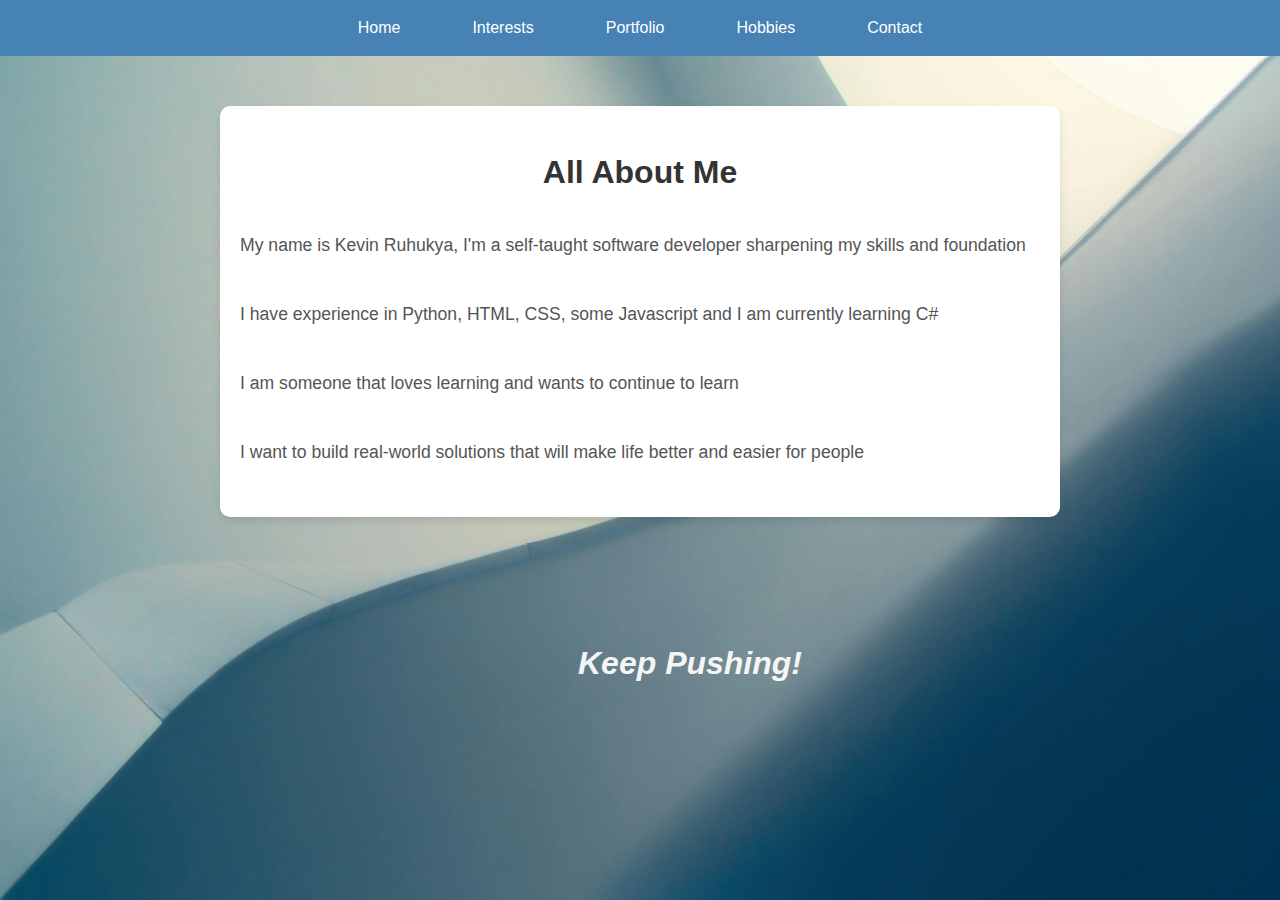
<file: index.html>
<!DOCTYPE html>
<html lang="en">
<head>
    <meta charset="UTF-8">
    <meta name="viewport" content="width=device-width, initial-scale=1.0">
    <title>My Personal Site</title>
    <link rel="stylesheet" href="styles.css">
    <link rel="icon" type="image/x-icon" href="favicon.webp">
    
</head>
<body>
    <header>
        <nav>
            <div class="box">
                <div><a href="index.html">Home</a></div>
                <div><a href="interests.html">Interests</a></div>
                <div><a href="portfolio.html">Portfolio</a></div>
                <div><a href="hobbies.html">Hobbies</a></div>
                <div><a href="contact.html">Contact</a></div>
            </div>
        </nav>
    </header>
    <main>
        <h1>All About Me</h1>
        <p>My name is Kevin Ruhukya, I'm a self-taught software developer sharpening my skills and foundation</p>
        <p>I have experience in Python, HTML, CSS, some Javascript and I am currently learning C#</p>
        <p>I am someone that loves learning and wants to continue to learn</p>
        <p>I want to build real-world solutions that will make life better and easier for people</p>
    </main>
    <footer>
        <h1>Keep Pushing!</h1>
    </footer>

</body>
</html>
</file>
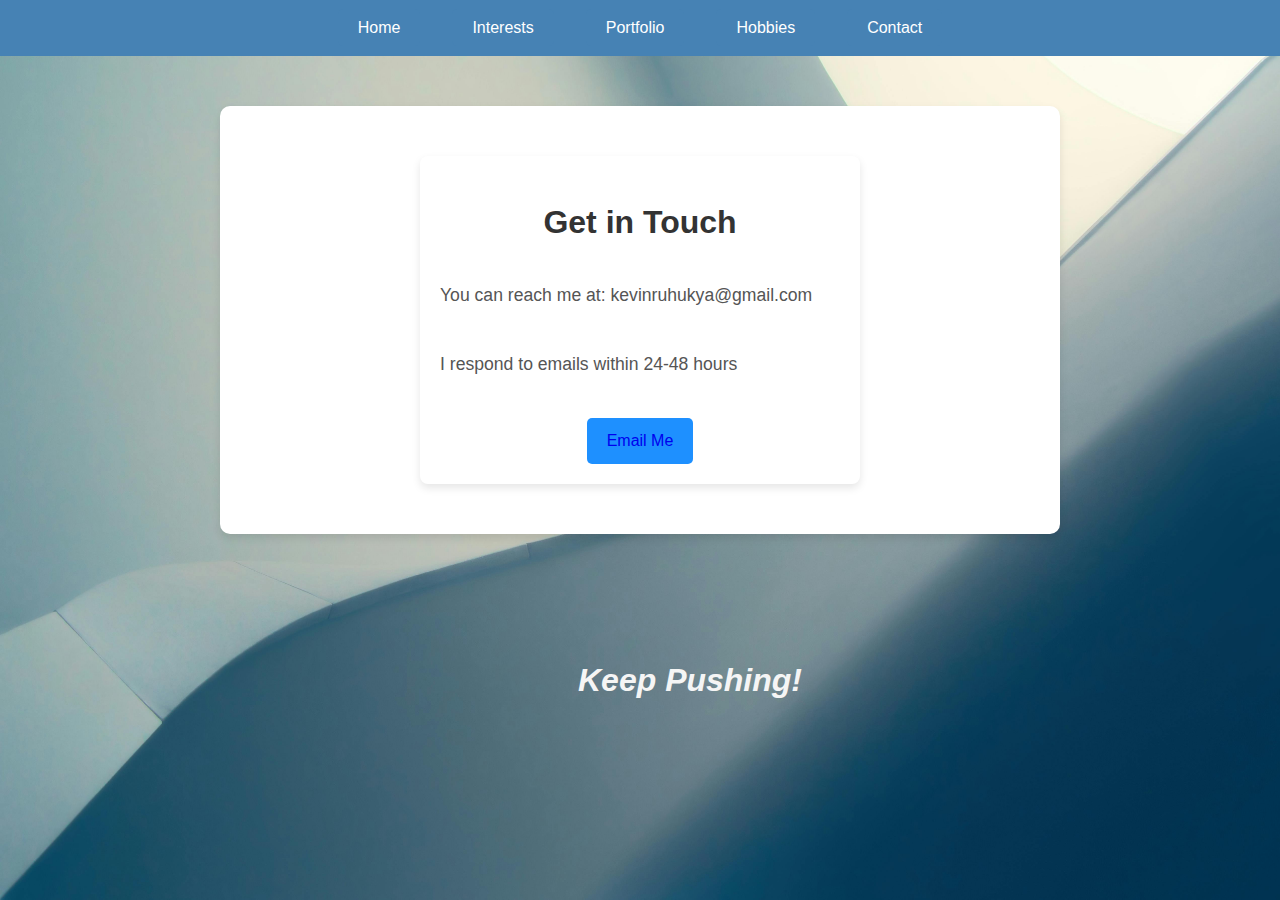
<file: contact.html>
<!DOCTYPE html>
<html lang="en">
<head>
    <meta charset="UTF-8">
    <meta name="viewport" content="width=device-width, initial-scale=1.0">
    <title>Contact Me</title>
    <link rel="stylesheet" href="styles.css">
    <link rel="icon" type="image/x-icon" href="favicon.webp">
</head>
<body>
    <header>
        <nav>
            <div class="box">
                <div><a href="index.html">Home</a></div>
                <div><a href="interests.html">Interests</a></div>
                <div><a href="portfolio.html">Portfolio</a></div>
                <div><a href="hobbies.html">Hobbies</a></div>
                <div><a href="contact.html" class="active">Contact</a></div>
            </div>
        </nav>
    </header>
    
    <main>
        <div class="contact-card">
            <h1>Get in Touch</h1>
            <p>You can reach me at: kevinruhukya@gmail.com</p>
            <p>I respond to emails within 24-48 hours</p>
            <a href="mailto:kevinruhukya@gmail.com" class="contact-button">Email Me</a>
        </div>
    </main>
    <footer>
        <h1>Keep Pushing!</h1>
    </footer>
</body>
</html>
</file>
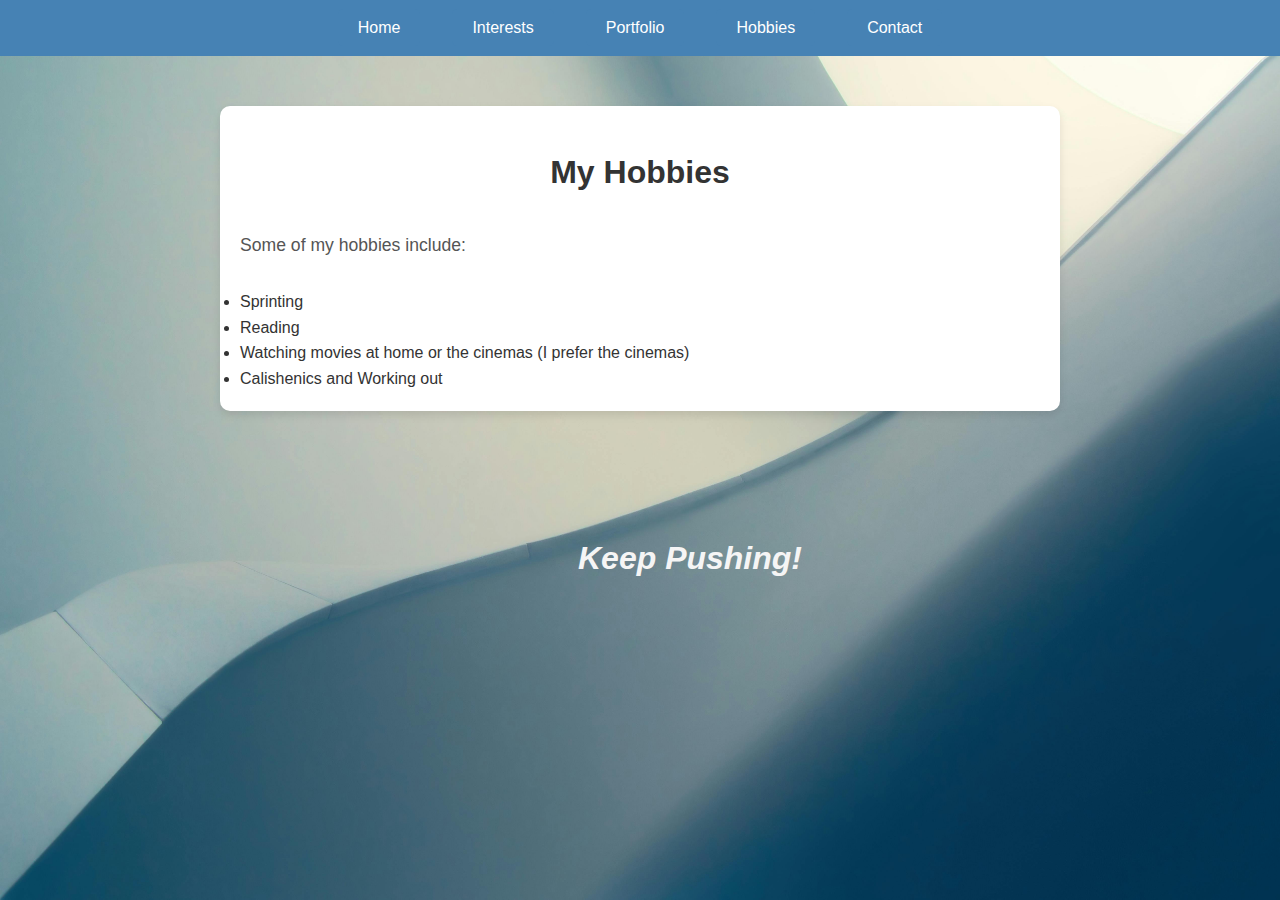
<file: hobbies.html>
<!DOCTYPE html>
<html lang="en">
<head>
    <meta charset="UTF-8">
    <meta name="viewport" content="width=device-width, initial-scale=1.0">
    <title>My Personal Site</title>
    <link rel="stylesheet" href="styles.css">
    <link rel="icon" type="image/x-icon" href="favicon.webp">
</head>
<body>
    <header>
        <nav>
            <div class="box">
                <div><a href="index.html">Home</a></div>
                <div><a href="interests.html">Interests</a></div>
                <div><a href="portfolio.html">Portfolio</a></div>
                <div><a href="hobbies.html">Hobbies</a></div>
                <div><a href="contact.html">Contact</a></div>
            </div>
        </nav>
    </header>
    <main>
        <h1>My Hobbies</h1>
        <p>Some of my hobbies include:</p>
        <li>Sprinting</li>
        <li>Reading</li>
        <li>Watching movies at home or the cinemas (I prefer the cinemas)</li>
        <li>Calishenics and Working out</li>
    </main>
    <footer>
        <h1>Keep Pushing!</h1>
    </footer>
</body>
</html>
</file>
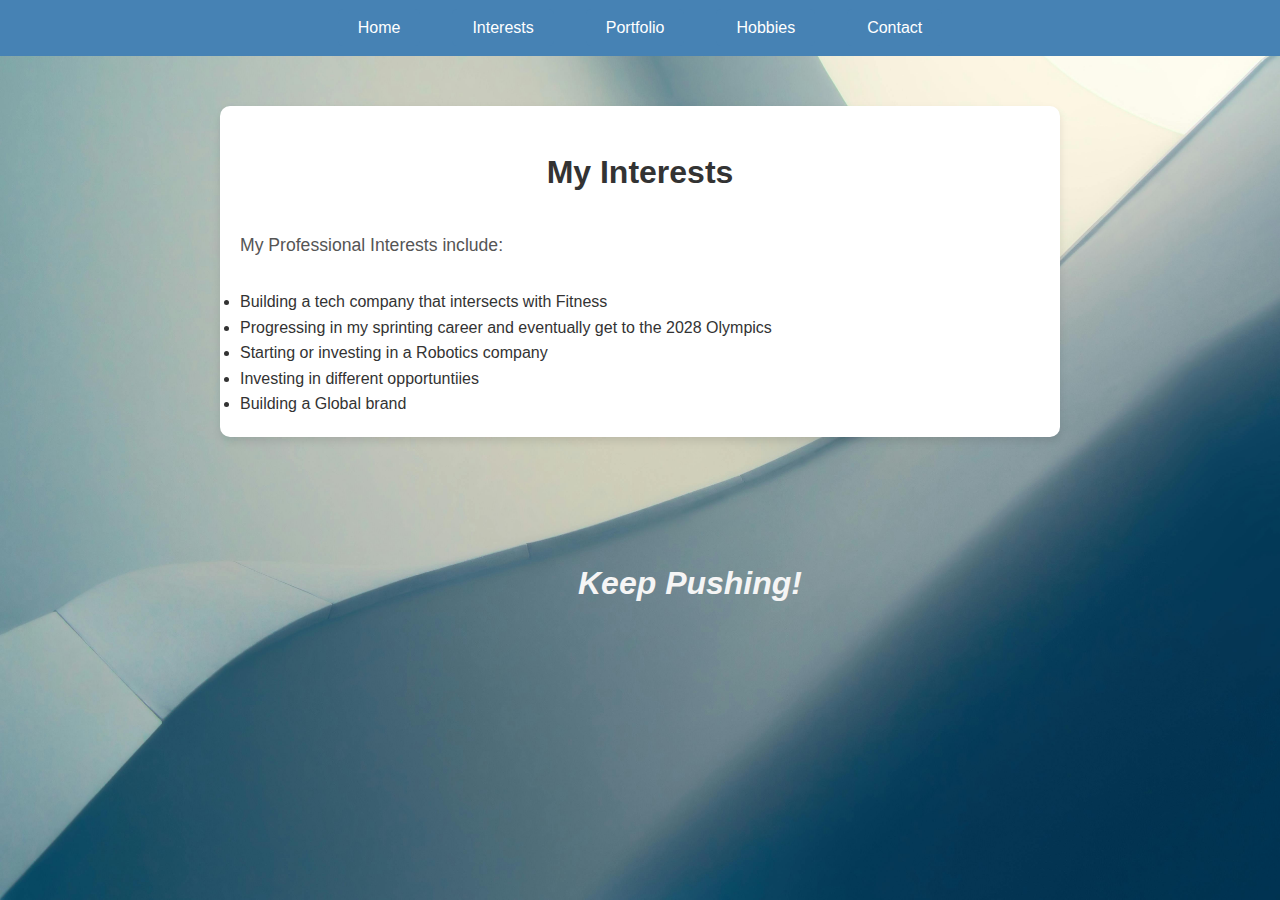
<file: interests.html>
<!DOCTYPE html>
<html lang="en">
<head>
    <meta charset="UTF-8">
    <meta name="viewport" content="width=device-width, initial-scale=1.0">
    <title>My Personal Site</title>
    <link rel="stylesheet" href="styles.css">
    <link rel="icon" type="image/x-icon" href="favicon.webp">

</head>
<body>
    <header>
        <nav>
            <div class="box">
                <div><a href="index.html">Home</a></div>
                <div><a href="interests.html">Interests</a></div>
                <div><a href="portfolio.html">Portfolio</a></div>
                <div><a href="hobbies.html">Hobbies</a></div>
                <div><a href="contact.html">Contact</a></div>
            </div>
        </nav>
    </header>
    <main>
        <h1>My Interests</h1>
        <p>My Professional Interests include:</p>
        <li>Building a tech company that intersects with Fitness</li>
        <li>Progressing in my sprinting career and eventually get to the 2028 Olympics</li>
        <li>Starting or investing in a Robotics company</li>
        <li>Investing in different opportuntiies</li>
        <li>Building a Global brand</li>
    </main>
    <footer>
        <h1>Keep Pushing!</h1>
    </footer>
</body>
</html>
</file>
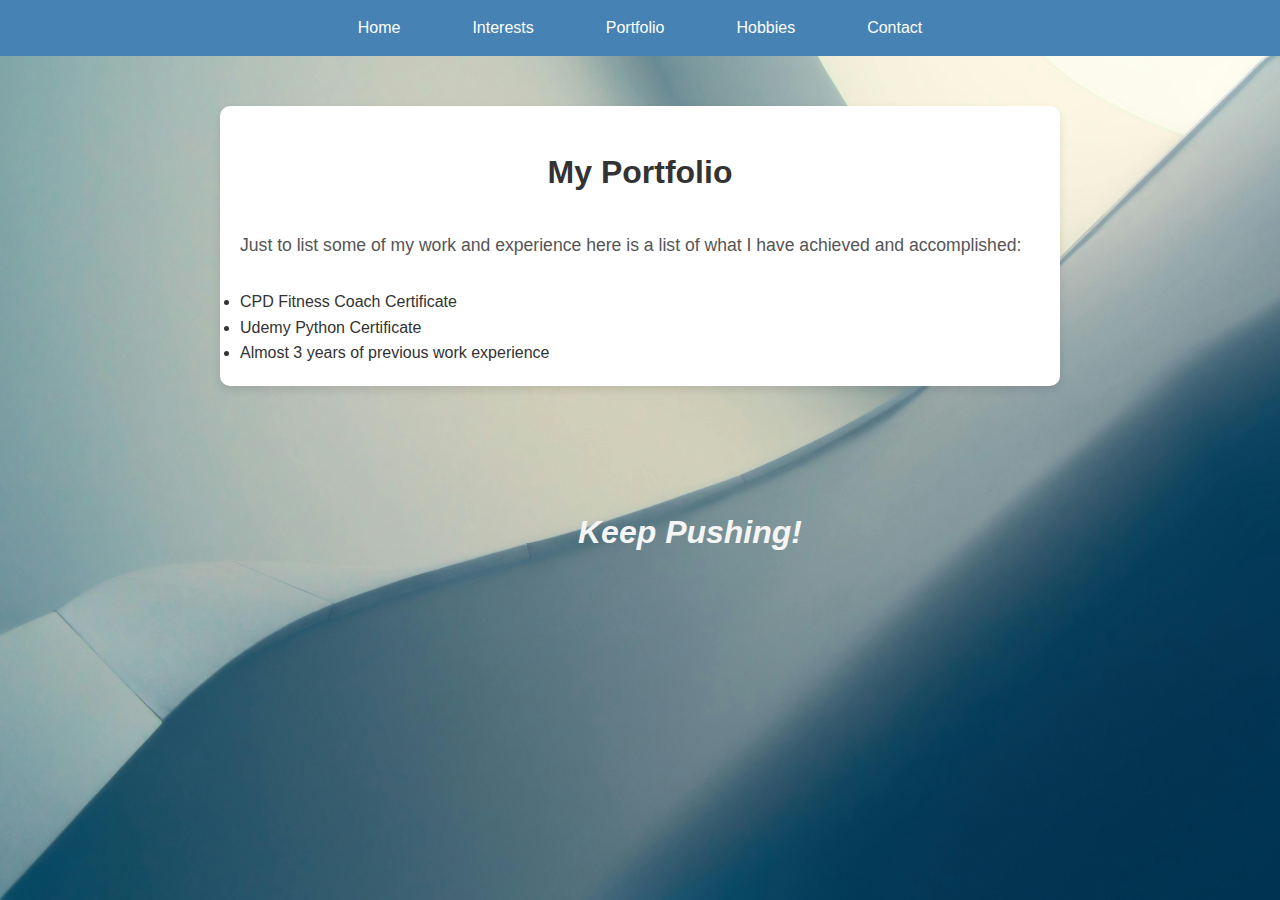
<file: portfolio.html>
<!DOCTYPE html>
<html lang="en">
<head>
    <meta charset="UTF-8">
    <meta name="viewport" content="width=device-width, initial-scale=1.0">
    <title>My Personal Site</title>
    <link rel="stylesheet" href="styles.css">
    <link rel="icon" type="image/x-icon" href="favicon.webp">
</head>
<body>
    <header>
        <nav>
            <div class="box">
                <div><a href="index.html">Home</a></div>
                <div><a href="interests.html">Interests</a></div>
                <div><a href="portfolio.html">Portfolio</a></div>
                <div><a href="hobbies.html">Hobbies</a></div>
                <div><a href="contact.html">Contact</a></div>
            </div>
        </nav>
    </header>
    <main>
        <h1>My Portfolio</h1>
        <p>Just to list some of my work and experience here is a list of what I have achieved and accomplished:</p>
        <li>CPD Fitness Coach Certificate</li>
        <li>Udemy Python Certificate</li>
        <li>Almost 3 years of previous work experience</li>
    </main>
    <footer>
        <h1>Keep Pushing!</h1>
    </footer>
</body>
</html>
</file>
<file: styles.css>
body {
    font-family: 'Roboto', sans-serif;
    margin: 0;
    padding: 0;
    color: #333;
    line-height: 1.6;
    background-image: url('blue-background-pic.jpg');
    background-repeat: no-repeat;
    background-attachment: fixed;
    background-size: cover;
}

h1,
h2,
h3 {
    text-align: center;
}

header {
    background-color: #4682B4;
    padding: 15px 0;
    position: sticky;
    top: 0;
    width: 100%;
    z-index: 1000;
}

nav {
    display: flex;
    justify-content: center;
}

.box {
    display: flex;
    gap: 2em;
}

.box a {
    color: white;
    text-decoration: none;
    padding: 10px 20px;
    border-radius: 5px;
    background-color: #4682B4;
    transition: background-color 0.3s ease;
}

.box a:hover {
    background-color: #00BFFF;
}

main {
    max-width: 800px;
    width: 90%;
    margin: 50px auto;
    padding: 20px;
    background: white;
    border-radius: 10px;
    box-shadow: 0 4px 8px rgba(0, 0, 0, 0.1);
}

p {
    font-size: 1.1em;
    color: #555;
    padding: 10px 0;
    line-height: 1.8;
    text-align: justify;
}

ul,
ol {
    padding-left: 40px;
    margin: 20px 0;
    text-align: left;
}

ul li,
ol li {
    font-size: 1.1em;
    padding: 5px 0;
    transition: transform 0.2s ease;
    list-style-position: outside;
}

ul li:hover,
ol li:hover {
    transform: translateX(5px);
    color: #1e90ff;
}


.contact-button {
    display: inline-block;
    background-color: #1e90ff;
    color: ;
    padding: 10px 20px;
    margin-top: 10px;
    text-decoration: none;
    border-radius: 5px;
    transition: background 0.3s ease, transform 0.2s ease;
}

.contact-button:hover {
    background-color: #0077cc;
    transform: scale(1.05);
}

.contact-card {
    max-width: 400px;
    background: white;
    padding: 20px;
    margin: 30px auto;
    border-radius: 8px;
    box-shadow: 0 4px 8px rgba(0, 0, 0, 0.1);
    text-align: center;
}

@media (max-width: 768px) {
    .box {
        flex-direction: column;
        align-items: center;
    }

    .box a {
        width: 100%;
        text-align: center;
    }

    main {
        width: 90%;
        margin: 30px auto;
        padding: 15px;
    }

    ul,
    ol {
        padding-left: 20px;
    }

    footer {
        padding: 10px;
        font-size: 14px;
    }
}

footer {
    font-style: italic;
    color: whitesmoke;
    text-align: center;
    padding: 50px;
    position: relative;
    bottom: 0;
    width: 100%;
    display: flex;
    justify-content: center;
    align-items: center;
}
</file>
